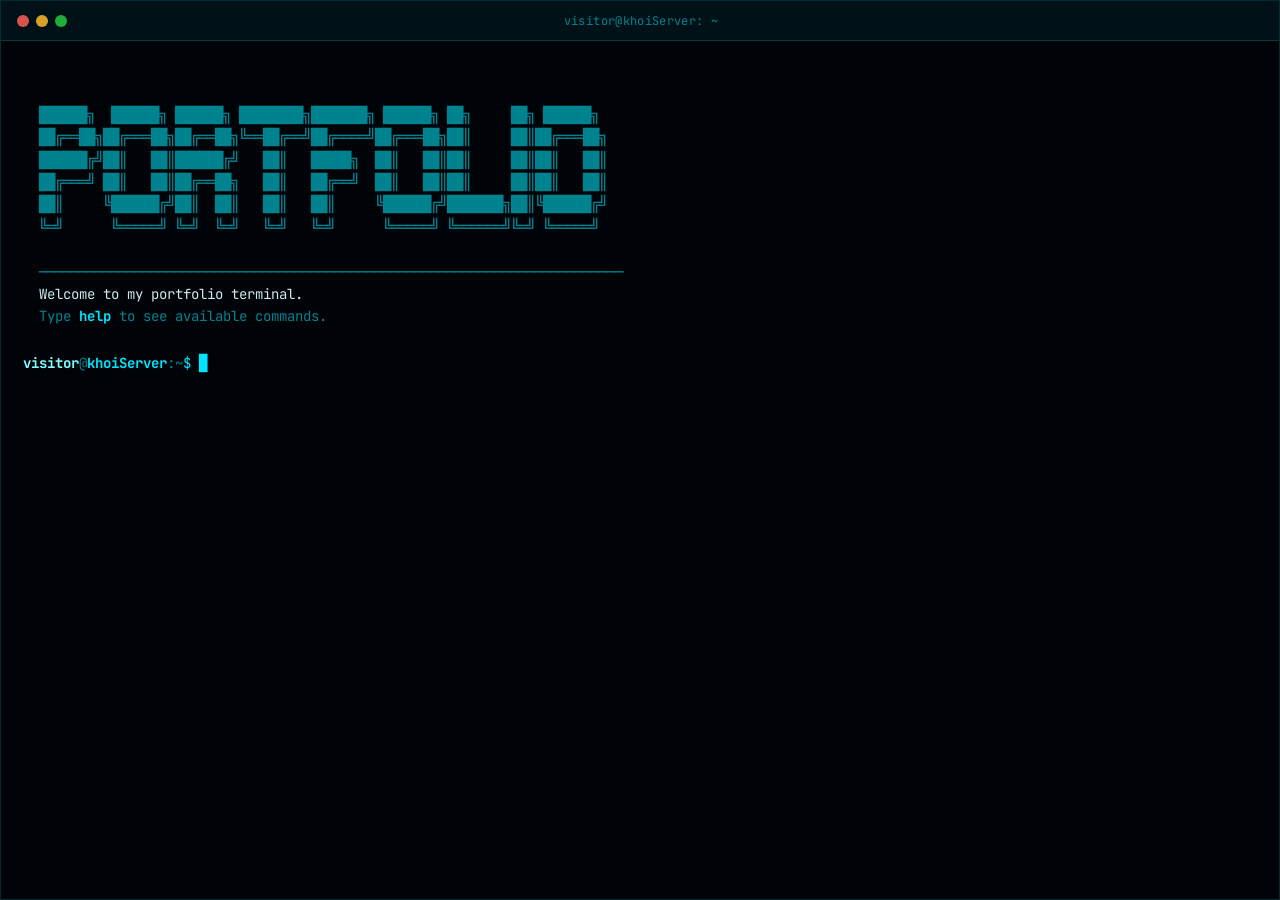
<file: html/index.html>
<!DOCTYPE html>
<html lang="en">
<head>
  <meta charset="UTF-8">
  <meta name="viewport" content="width=device-width, initial-scale=1.0">
  <title>portfolio — bash</title>
  <link rel="preconnect" href="https://fonts.googleapis.com">
  <link href="https://fonts.googleapis.com/css2?family=JetBrains+Mono:ital,wght@0,400;0,700;1,400&display=swap" rel="stylesheet">
  <link rel="stylesheet" href="style.css">
</head>
<body>
  <!-- Replace assets/bg.jpg with your own background image -->
<video autoplay loop muted playsinline>
  <source src="assets/JakeTheDog.mp4" type="video/mp4">
</video>

  <div class="terminal-wrapper">
    <div class="terminal-window">

      <div class="titlebar">
        <div class="dots">
          <span class="dot dot-red"></span>
          <span class="dot dot-yellow"></span>
          <span class="dot dot-green"></span>
        </div>
        <span class="titlebar-text" id="titlebar-text">visitor@portfolio: ~</span>
        <div class="titlebar-spacer"></div>
      </div>

      <div class="terminal-body" id="terminal-body">
        <div id="output"></div>
        <div class="input-row" id="input-row">
          <span class="prompt" id="prompt-label"></span>
          <div class="input-wrap">
            <span id="input-mirror"></span><span class="cursor" id="cursor">█</span>
            <!-- hidden input captures actual keystrokes -->
            <input type="text" id="cmd-input" autocomplete="off" spellcheck="false">
          </div>
        </div>
      </div>

    </div>
  </div>
  <script type="module" src="terminal.js"></script>
</body>
</html>
</file>
<file: html/style.css>
/* ============================================================
   PORTFOLIO TERMINAL — CYAN THEME
   ============================================================ */

:root {
  --cyan:        #00e5ff;
  --cyan-dim:    #00838f;
  --cyan-bright: #80ffff;
  --cyan-faint:  #003740;
  --bg:          #000000;
  --bg-window:   rgba(0, 4, 8, 0.88);
  --titlebar-bg: rgba(0, 20, 26, 0.95);
  --border:      rgba(0, 229, 255, 0.18);
  --red:         #ff5252;
  --yellow:      #ffd740;
  --green:       #69ff47;
  --white:       #cce8ec;
  --font:        'JetBrains Mono', 'Fira Code', 'Courier New', monospace;
}

*, *::before, *::after {
  box-sizing: border-box;
  margin: 0;
  padding: 0;
}

html, body {
  width: 100%;
  height: 100%;
  background: var(--bg);
  overflow: hidden;
}

/* ── Background image ───────────────────────────────────────── */
.bg-image {
  position: fixed;
  inset: 0;
  z-index: 0;
  background-image: url('assets/bg.jpg');
  background-size: cover;
  background-position: center;
  opacity: 0.08; /* faint — adjust 0.05–0.18 to taste */
  pointer-events: none;
}

/* ── Background video ───────────────────────────────────────── */
video {
  position: fixed;
  top: 0;
  left: 0;
  width: 100%;
  height: 100%;
  object-fit: cover;
  z-index: 0;
}

/* ── Layout ─────────────────────────────────────────────────── */
.terminal-wrapper {
  position: relative;
  z-index: 1;
  display: flex;
  align-items: center;
  justify-content: center;
  width: 100%;
  height: 100%;
  padding: 0;
}

/* ── Terminal window ─────────────────────────────────────────── */
.terminal-window {
  display: flex;
  flex-direction: column;
  width: 100%;
  height: 100%;
  background: var(--bg-window);
  border: 1px solid var(--border);
  border-radius: 0;
  box-shadow:
    0 0 0 1px rgba(0, 229, 255, 0.06),
    0 24px 64px rgba(0, 0, 0, 0.8),
    0 0 40px rgba(0, 229, 255, 0.04);
  overflow: hidden;
  backdrop-filter: blur(4px);
}

/* ── Title bar ───────────────────────────────────────────────── */
.titlebar {
  display: flex;
  align-items: center;
  gap: 0;
  padding: 0 16px;
  height: 40px;
  background: var(--titlebar-bg);
  border-bottom: 1px solid var(--border);
  flex-shrink: 0;
  user-select: none;
}

.dots {
  display: flex;
  gap: 7px;
  margin-right: 12px;
}

.dot {
  width: 12px;
  height: 12px;
  border-radius: 50%;
  opacity: 0.85;
}

.dot-red    { background: #ff5f57; }
.dot-yellow { background: #febc2e; }
.dot-green  { background: #28c840; }

.titlebar-text {
  flex: 1;
  text-align: center;
  font-family: var(--font);
  font-size: 12px;
  color: var(--cyan-dim);
  letter-spacing: 0.03em;
}

.titlebar-spacer {
  width: 60px; /* mirrors .dots + gap so text stays centered */
}

/* ── Terminal body ───────────────────────────────────────────── */
.terminal-body {
  flex: 1;
  overflow-y: auto;
  overflow-x: hidden;
  padding: 18px 22px 14px;
  font-family: var(--font);
  font-size: 14px;
  line-height: 1.6;
  color: var(--cyan);
  cursor: text;
  scroll-behavior: smooth;
}

.terminal-body::-webkit-scrollbar       { width: 6px; }
.terminal-body::-webkit-scrollbar-track { background: transparent; }
.terminal-body::-webkit-scrollbar-thumb { background: var(--cyan-faint); border-radius: 3px; }

/* ── Output lines ─────────────────────────────────────────────── */
#output {
  white-space: pre-wrap;
  word-break: break-word;
}

.line         { display: block; }
.line-blank   { display: block; height: 1em; }

.c-cyan       { color: var(--cyan); }
.c-bright     { color: var(--cyan-bright); }
.c-dim        { color: var(--cyan-dim); }
.c-faint      { color: var(--cyan-faint); }
.c-white      { color: var(--white); }
.c-red        { color: var(--red); }
.c-yellow     { color: var(--yellow); }
.c-green      { color: var(--green); }

.bold         { font-weight: 700; }
.italic       { font-style: italic; }

/* directory listing columns */
.ls-grid {
  display: grid;
  grid-template-columns: repeat(auto-fill, minmax(200px, 1fr));
  gap: 2px 16px;
  margin: 4px 0;
}

.ls-dir  { color: var(--cyan-bright); font-weight: 700; }
.ls-file { color: var(--cyan); }
.ls-link { color: var(--green); }

/* ascii art / motd */
.motd {
  color: var(--cyan-dim);
  line-height: 1.3;
}
.motd-accent { color: var(--cyan); }

/* ── Input row ────────────────────────────────────────────────── */
.input-row {
  display: flex;
  align-items: baseline;
  margin-top: 2px;
  flex-wrap: nowrap;
}

.prompt {
  white-space: nowrap;
  flex-shrink: 0;
}

.prompt-user { color: var(--cyan-bright); font-weight: 700; }
.prompt-at   { color: var(--cyan-dim); }
.prompt-host { color: var(--cyan); font-weight: 700; }
.prompt-sep  { color: var(--cyan-dim); }
.prompt-path { color: var(--cyan-dim); }
.prompt-sym  { color: var(--cyan); }

.input-wrap {
  position: relative;
  flex: 1;
  display: flex;
  align-items: baseline;
  min-width: 0;
}

#input-mirror {
  white-space: pre;
  color: var(--cyan);
}

/* blinking block cursor */
.cursor {
  color: var(--cyan);
  animation: blink 1.1s step-end infinite;
  line-height: 1;
}

@keyframes blink {
  0%, 100% { opacity: 1; }
  50%       { opacity: 0; }
}

/* the real input — invisible, sits behind the mirror */
#cmd-input {
  position: absolute;
  left: 0;
  top: 0;
  width: 100%;
  height: 100%;
  opacity: 0;
  background: transparent;
  border: none;
  outline: none;
  color: transparent;
  caret-color: transparent;
  font-family: var(--font);
  font-size: 14px;
  z-index: 10;
  cursor: text;
}

/* ── Responsive ──────────────────────────────────────────────── */
@media (max-width: 600px) {
  .terminal-wrapper { padding: 0; }
  .terminal-window  { width: 100%; height: 100%; border-radius: 0; border: none; }
  .terminal-body    { font-size: 13px; padding: 12px 14px 10px; }
}
</file>
